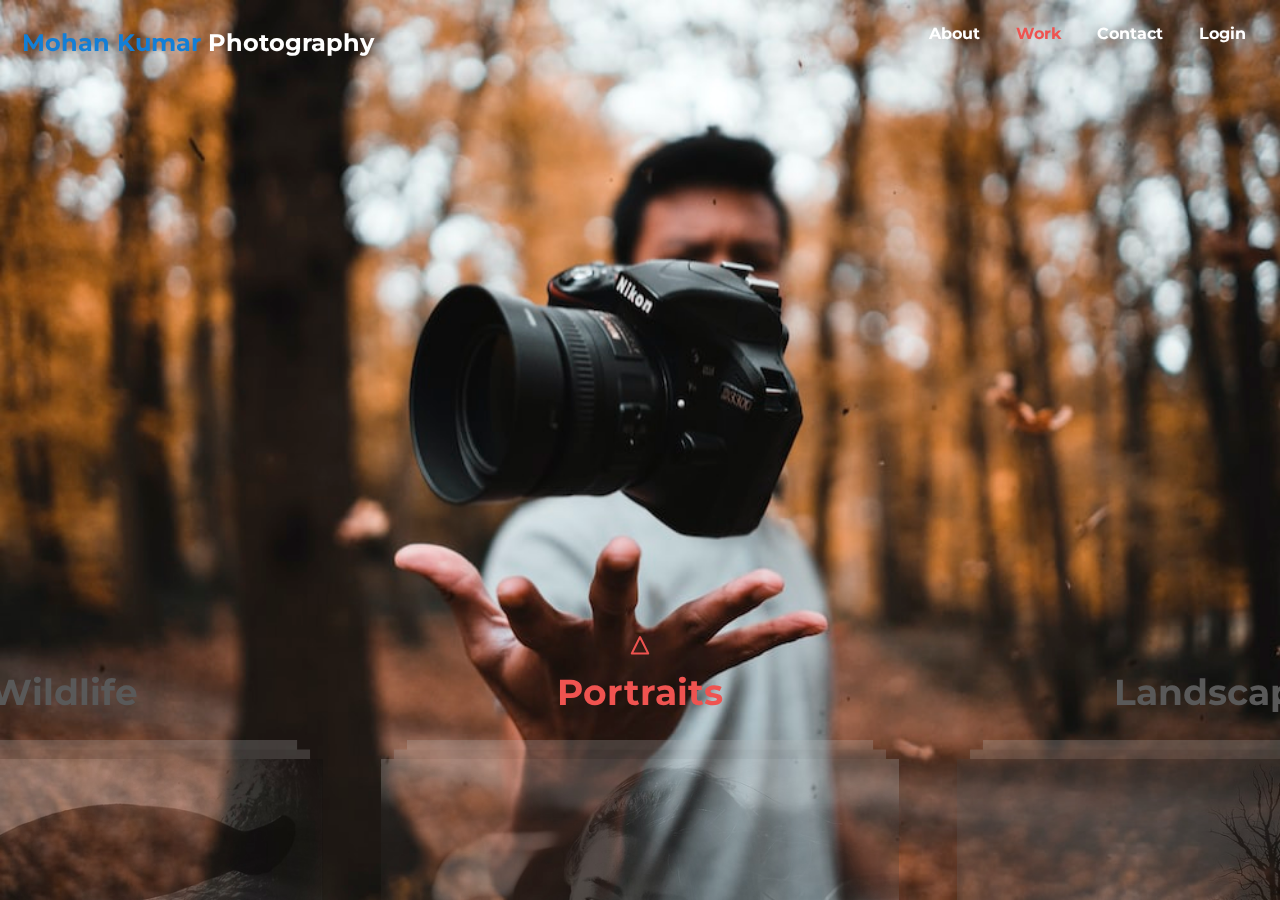
<file: index.html>
<!DOCTYPE html>
<html lang="en" class="no-js">
<head>
	<meta charset="UTF-8" />
	<meta http-equiv="X-UA-Compatible" content="IE=edge">
	<meta name="viewport" content="width=device-width, initial-scale=1">
	<title>Photography Website Concept</title>
	<meta name="description" content="A photography-inspired website layout with an expanding stack slider and a background image tilt effect" />
	<meta name="keywords" content="photography, template, layout, effect, expand, image stack, animation, flickity, tilt" />
	<meta name="author" content="Codrops" />
	<link rel="shortcut icon" href="favicon.ico">
	<link rel="stylesheet" type="text/css" href="css/normalize.css" />
	<link rel="stylesheet" type="text/css" href="css/flickity.css" />
	<link rel="stylesheet" type="text/css" href="css/main.css" />
	<script src="js/modernizr.custom.js"></script>

	
</head>
<body>
	<div class="container">
		<div class="hero">
			<div class="hero__back hero__back--static"></div>
			<div class="hero__back hero__back--mover"></div>
			<div class="hero__front"></div>
		</div>
		<header class="codrops-header">
			
			<h1 class="codrops-title"> Mohan Kumar <span>Photography</span></h1>
			<nav class="menu">
				<a class="menu__item" href="#"><span>About</span></a>
				<a class="menu__item menu__item--current" href="#"><span>Work</span></a>
				<a class="menu__item" href="contact.html"><span>Contact</span></a>
				<a class="menu__item" href="login.html"><span>Login</span></a>
			</nav>
		</header>
		<div class="stack-slider">
			<div class="stacks-wrapper">
				<div class="stack">
					<h2 class="stack-title"><a href="#" data-text="Portraits"><span>Portraits</span></a></h2>
					<div class="item">
						<div class="item__content">
							<img src="img/type1/1.jpg" alt="img01" />
							<h3 class="item__title"> Photo 1 <span class="item__date">11/09/2022</span></h3>
							<div class="item__details">
								<ul>
									<li><i class="icon icon-camera"></i><span>Canon PowerShot S95</span></li>
									<li><i class="icon icon-focal_length"></i><span>22.5mm</span></li>
									<li><i class="icon icon-aperture"></i><span>&fnof;/5.6</span></li>
									<li><i class="icon icon-exposure_time"></i><span>1/1000</span></li>
									<li><i class="icon icon-iso"></i><span>80</span></li>
								</ul>
							</div>
						</div>
					</div>
					<div class="item">
						<div class="item__content">
							<img src="img/type1/2.jpg" alt="img02" />
							<h3 class="item__title"> Photo 2 <span class="item__date">11/09/2022</span></h3>
							<div class="item__details">
								<ul>
									<li><i class="icon icon-camera"></i><span>Canon PowerShot S95</span></li>
									<li><i class="icon icon-focal_length"></i><span>22.5 mm</span></li>
									<li><i class="icon icon-aperture"></i><span>&fnof;/5.6</span></li>
									<li><i class="icon icon-exposure_time"></i><span>1/1000</span></li>
									<li><i class="icon icon-iso"></i><span>80</span></li>
								</ul>
							</div>
						</div>
					</div>
					<div class="item">
						<div class="item__content">
							<img src="img/type1/3.jpg" alt="img03" />
							<h3 class="item__title"> Photo 3 <span class="item__date">11/09/2022</span></h3>
							<div class="item__details">
								<ul>
									<li><i class="icon icon-camera"></i><span>Canon PowerShot S95</span></li>
									<li><i class="icon icon-focal_length"></i><span>22.5 mm</span></li>
									<li><i class="icon icon-aperture"></i><span>&fnof;/5.6</span></li>
									<li><i class="icon icon-exposure_time"></i><span>1/1000</span></li>
									<li><i class="icon icon-iso"></i><span>80</span></li>
								</ul>
							</div>
						</div>
					</div>
					<div class="item">
						<div class="item__content">
							<img src="img/type1/4.jpg" alt="img04" />
							<h3 class="item__title"> Photo 4 <span class="item__date">11/09/2022</span></h3>
							<div class="item__details">
								<ul>
									<li><i class="icon icon-camera"></i><span>Canon PowerShot S95</span></li>
									<li><i class="icon icon-focal_length"></i><span>22.5 mm</span></li>
									<li><i class="icon icon-aperture"></i><span>&fnof;/5.6</span></li>
									<li><i class="icon icon-exposure_time"></i><span>1/1000</span></li>
									<li><i class="icon icon-iso"></i><span>80</span></li>
								</ul>
							</div>
						</div>
					</div>
					<div class="item">
						<div class="item__content">
							<img src="img/type1/5.jpg" alt="img05" />
							<h3 class="item__title"> Photo 5 <span class="item__date">11/09/2022</span></h3>
							<div class="item__details">
								<ul>
									<li><i class="icon icon-camera"></i><span>Canon PowerShot S95</span></li>
									<li><i class="icon icon-focal_length"></i><span>22.5 mm</span></li>
									<li><i class="icon icon-aperture"></i><span>&fnof;/5.6</span></li>
									<li><i class="icon icon-exposure_time"></i><span>1/1000</span></li>
									<li><i class="icon icon-iso"></i><span>80</span></li>
								</ul>
							</div>
							<p>Images by <a href="https://www.google.com/search?q=google+images&tbm=isch&chips=q:google+images,g_1:beautiful:j8wPEGlClrA%3D&rlz=1C1FKPE_enIN998IN998&hl=en&sa=X&ved=2ahUKEwiRurG86JT6AhXai9gFHcrqCwcQ4lYoAnoECAEQJw&biw=1010&bih=722"> Google </a></p>
						</div>
					</div>
					
				</div>
				<div class="stack">
					<h2 class="stack-title"><a href="#" data-text="Landscape"><span>Landscape</span></a></h2>
					<div class="item">
						<div class="item__content">
							<img src="img/type3/1.jpg" alt="img01" />
							<h3 class="item__title"> Photo 1 <span class="item__date">11/09/2022</span></h3>
							<div class="item__details">
								<ul>
									<li><i class="icon icon-camera"></i><span>Canon PowerShot S95</span></li>
									<li><i class="icon icon-focal_length"></i><span>22.5 mm</span></li>
									<li><i class="icon icon-aperture"></i><span>&fnof;/5.6</span></li>
									<li><i class="icon icon-exposure_time"></i><span>1/1000</span></li>
									<li><i class="icon icon-iso"></i><span>80</span></li>
								</ul>
							</div>
						</div>
					</div>
					<div class="item">
						<div class="item__content">
							<img src="img/type3/2.jpg" alt="img02" />
							<h3 class="item__title"> Photo 2 <span class="item__date">11/09/2022</span></h3>
							<div class="item__details">
								<ul>
									<li><i class="icon icon-camera"></i><span>Canon PowerShot S95</span></li>
									<li><i class="icon icon-focal_length"></i><span>22.5 mm</span></li>
									<li><i class="icon icon-aperture"></i><span>&fnof;/5.6</span></li>
									<li><i class="icon icon-exposure_time"></i><span>1/1000</span></li>
									<li><i class="icon icon-iso"></i><span>80</span></li>
								</ul>
							</div>
						</div>
					</div>
					<div class="item">
						<div class="item__content">
							<img src="img/type3/3.jpg" alt="img03" />
							<h3 class="item__title"> Photo 3 <span class="item__date">11/09/2022</span></h3>
							<div class="item__details">
								<ul>
									<li><i class="icon icon-camera"></i><span>Canon PowerShot S95</span></li>
									<li><i class="icon icon-focal_length"></i><span>22.5 mm</span></li>
									<li><i class="icon icon-aperture"></i><span>&fnof;/5.6</span></li>
									<li><i class="icon icon-exposure_time"></i><span>1/1000</span></li>
									<li><i class="icon icon-iso"></i><span>80</span></li>
								</ul>
							</div>
						</div>
					</div>
					<div class="item">
						<div class="item__content">
							<img src="img/type3/4.jpg" alt="img04" />
							<h3 class="item__title"> Photo 4 <span class="item__date">11/09/2022</span></h3>
							<div class="item__details">
								<ul>
									<li><i class="icon icon-camera"></i><span>Canon PowerShot S95</span></li>
									<li><i class="icon icon-focal_length"></i><span>22.5 mm</span></li>
									<li><i class="icon icon-aperture"></i><span>&fnof;/5.6</span></li>
									<li><i class="icon icon-exposure_time"></i><span>1/1000</span></li>
									<li><i class="icon icon-iso"></i><span>80</span></li>
								</ul>
							</div>
						</div>
					</div>
					<div class="item">
						<div class="item__content">
							<img src="img/type3/5.jpg" alt="img05" />
							<h3 class="item__title"> Photo 5 <span class="item__date">11/09/2022</span></h3>
							<div class="item__details">
								<ul>
									<li><i class="icon icon-camera"></i><span>Canon PowerShot S95</span></li>
									<li><i class="icon icon-focal_length"></i><span>22.5 mm</span></li>
									<li><i class="icon icon-aperture"></i><span>&fnof;/5.6</span></li>
									<li><i class="icon icon-exposure_time"></i><span>1/1000</span></li>
									<li><i class="icon icon-iso"></i><span>80</span></li>
								</ul>
							</div>
							<p>Images by <a href="https://www.flickr.com/photos/56218409@N03/">Matthias Ripp</a></p>
						</div>
					</div>
					<div class="item">
						<!-- Related demos -->
						
					</div>
				</div>
				<div class="stack">
					<h2 class="stack-title"><a href="#" data-text="Miscellaneous"><span>Miscellaneous</span></a></h2>
					<div class="item">
						<div class="item__content">
							<img src="img/type2/1.jpg" alt="img01" />
							<h3 class="item__title"> Photo 1 <span class="item__date">11/09/2022</span></h3>
							<div class="item__details">
								<ul>
									<li><i class="icon icon-camera"></i><span>Canon PowerShot S95</span></li>
									<li><i class="icon icon-focal_length"></i><span>22.5 mm</span></li>
									<li><i class="icon icon-aperture"></i><span>&fnof;/5.6</span></li>
									<li><i class="icon icon-exposure_time"></i><span>1/1000</span></li>
									<li><i class="icon icon-iso"></i><span>80</span></li>
								</ul>
							</div>
						</div>
					</div>
					<div class="item">
						<div class="item__content">
							<img src="img/type2/2.jpg" alt="img02" />
							<h3 class="item__title"> Photo 2 <span class="item__date">11/09/2022</span></h3>
							<div class="item__details">
								<ul>
									<li><i class="icon icon-camera"></i><span>Canon PowerShot S95</span></li>
									<li><i class="icon icon-focal_length"></i><span>22.5 mm</span></li>
									<li><i class="icon icon-aperture"></i><span>&fnof;/5.6</span></li>
									<li><i class="icon icon-exposure_time"></i><span>1/1000</span></li>
									<li><i class="icon icon-iso"></i><span>80</span></li>
								</ul>
							</div>
						</div>
					</div>
					<div class="item">
						<div class="item__content">
							<img src="img/type2/3.jpg" alt="img03" />
							<h3 class="item__title"> Photo 3 <span class="item__date">11/09/2022</span></h3>
							<div class="item__details">
								<ul>
									<li><i class="icon icon-camera"></i><span>Canon PowerShot S95</span></li>
									<li><i class="icon icon-focal_length"></i><span>22.5 mm</span></li>
									<li><i class="icon icon-aperture"></i><span>&fnof;/5.6</span></li>
									<li><i class="icon icon-exposure_time"></i><span>1/1000</span></li>
									<li><i class="icon icon-iso"></i><span>80</span></li>
								</ul>
							</div>
						</div>
					</div>
					<div class="item">
						<div class="item__content">
							<img src="img/type2/4.jpg" alt="img04" />
							<h3 class="item__title"> Photo 4 <span class="item__date">11/09/2022</span></h3>
							<div class="item__details">
								<ul>
									<li><i class="icon icon-camera"></i><span>Canon PowerShot S95</span></li>
									<li><i class="icon icon-focal_length"></i><span>22.5 mm</span></li>
									<li><i class="icon icon-aperture"></i><span>&fnof;/5.6</span></li>
									<li><i class="icon icon-exposure_time"></i><span>1/1000</span></li>
									<li><i class="icon icon-iso"></i><span>80</span></li>
								</ul>
							</div>
						</div>
					</div>
					<div class="item">
						<div class="item__content">
							<img src="img/type2/5.jpg" alt="img05" />
							<h3 class="item__title"> Photo 5 <span class="item__date">11/09/2022</span></h3>
							<div class="item__details">
								<ul>
									<li><i class="icon icon-camera"></i><span>Canon PowerShot S95</span></li>
									<li><i class="icon icon-focal_length"></i><span>22.5 mm</span></li>
									<li><i class="icon icon-aperture"></i><span>&fnof;/5.6</span></li>
									<li><i class="icon icon-exposure_time"></i><span>1/1000</span></li>
									<li><i class="icon icon-iso"></i><span>80</span></li>
								</ul>
							</div>
							<p>Images by <a href="https://www.flickr.com/photos/deanhochman/">Dean Hochman</a></p>
						</div>
					</div>
					<div class="item">
						
					</div>
				</div>
				<div class="stack">
					<h2 class="stack-title"><a href="#" data-text="Wildlife"><span>Wildlife</span></a></h2>
					<div class="item">
						<div class="item__content">
							<img src="img/type4/1.jpg" alt="img01" />
							<h3 class="item__title"> Photo 1 <span class="item__date">11/09/2022</span></h3>
							<div class="item__details">
								<ul>
									<li><i class="icon icon-camera"></i><span>Canon PowerShot S95</span></li>
									<li><i class="icon icon-focal_length"></i><span>22.5 mm</span></li>
									<li><i class="icon icon-aperture"></i><span>&fnof;/5.6</span></li>
									<li><i class="icon icon-exposure_time"></i><span>1/1000</span></li>
									<li><i class="icon icon-iso"></i><span>80</span></li>
								</ul>
							</div>
						</div>
					</div>
					<div class="item">
						<div class="item__content">
							<img src="img/type4/2.jpg" alt="img02" />
							<h3 class="item__title"> Photo 2 <span class="item__date">11/09/2022</span></h3>
							<div class="item__details">
								<ul>
									<li><i class="icon icon-camera"></i><span>Canon PowerShot S95</span></li>
									<li><i class="icon icon-focal_length"></i><span>22.5 mm</span></li>
									<li><i class="icon icon-aperture"></i><span>&fnof;/5.6</span></li>
									<li><i class="icon icon-exposure_time"></i><span>1/1000</span></li>
									<li><i class="icon icon-iso"></i><span>80</span></li>
								</ul>
							</div>
						</div>
					</div>
					<div class="item">
						<div class="item__content">
							<img src="img/type4/3.jpg" alt="img03" />
							<h3 class="item__title"> Photo 3 <span class="item__date">11/09/2022</span></h3>
							<div class="item__details">
								<ul>
									<li><i class="icon icon-camera"></i><span>Canon PowerShot S95</span></li>
									<li><i class="icon icon-focal_length"></i><span>22.5 mm</span></li>
									<li><i class="icon icon-aperture"></i><span>&fnof;/5.6</span></li>
									<li><i class="icon icon-exposure_time"></i><span>1/1000</span></li>
									<li><i class="icon icon-iso"></i><span>80</span></li>
								</ul>
							</div>
						</div>
					</div>
					<div class="item">
						<div class="item__content">
							<img src="img/type4/4.jpg" alt="img04" />
							<h3 class="item__title"> Photo 4 <span class="item__date">11/09/2022</span></h3>
							<div class="item__details">
								<ul>
									<li><i class="icon icon-camera"></i><span>Canon PowerShot S95</span></li>
									<li><i class="icon icon-focal_length"></i><span>22.5 mm</span></li>
									<li><i class="icon icon-aperture"></i><span>&fnof;/5.6</span></li>
									<li><i class="icon icon-exposure_time"></i><span>1/1000</span></li>
									<li><i class="icon icon-iso"></i><span>80</span></li>
								</ul>
							</div>
						</div>
					</div>
					<div class="item">
						<div class="item__content">
							<img src="img/type4/5.jpg" alt="img05" />
							<h3 class="item__title"> Photo 5 <span class="item__date">11/09/2022</span></h3>
							<div class="item__details">
								<ul>
									<li><i class="icon icon-camera"></i><span>Canon PowerShot S95</span></li>
									<li><i class="icon icon-focal_length"></i><span>22.5 mm</span></li>
									<li><i class="icon icon-aperture"></i><span>&fnof;/5.6</span></li>
									<li><i class="icon icon-exposure_time"></i><span>1/1000</span></li>
									<li><i class="icon icon-iso"></i><span>80</span></li>
								</ul>
							</div>
							<p>Images by <a href="https://www.flickr.com/photos/usfwsendsp/">USFWS Endangered Species</a></p>
						</div>
					</div>
					
				</div>
			</div>
			<!-- /stacks-wrapper -->
		</div>
		<!-- /stacks -->
		<img class="loader" src="img/three-dots.svg" width="60" alt="Loader image" />
	</div>
	
	
	<!-- /container -->
	<!-- Flickity v1.0.0 http://flickity.metafizzy.co/ -->
	<script src="js/flickity.pkgd.min.js"></script>
	<script src="js/smoothscroll.js"></script>
	<script src="js/main.js"></script>
</body>
</html>
</file>
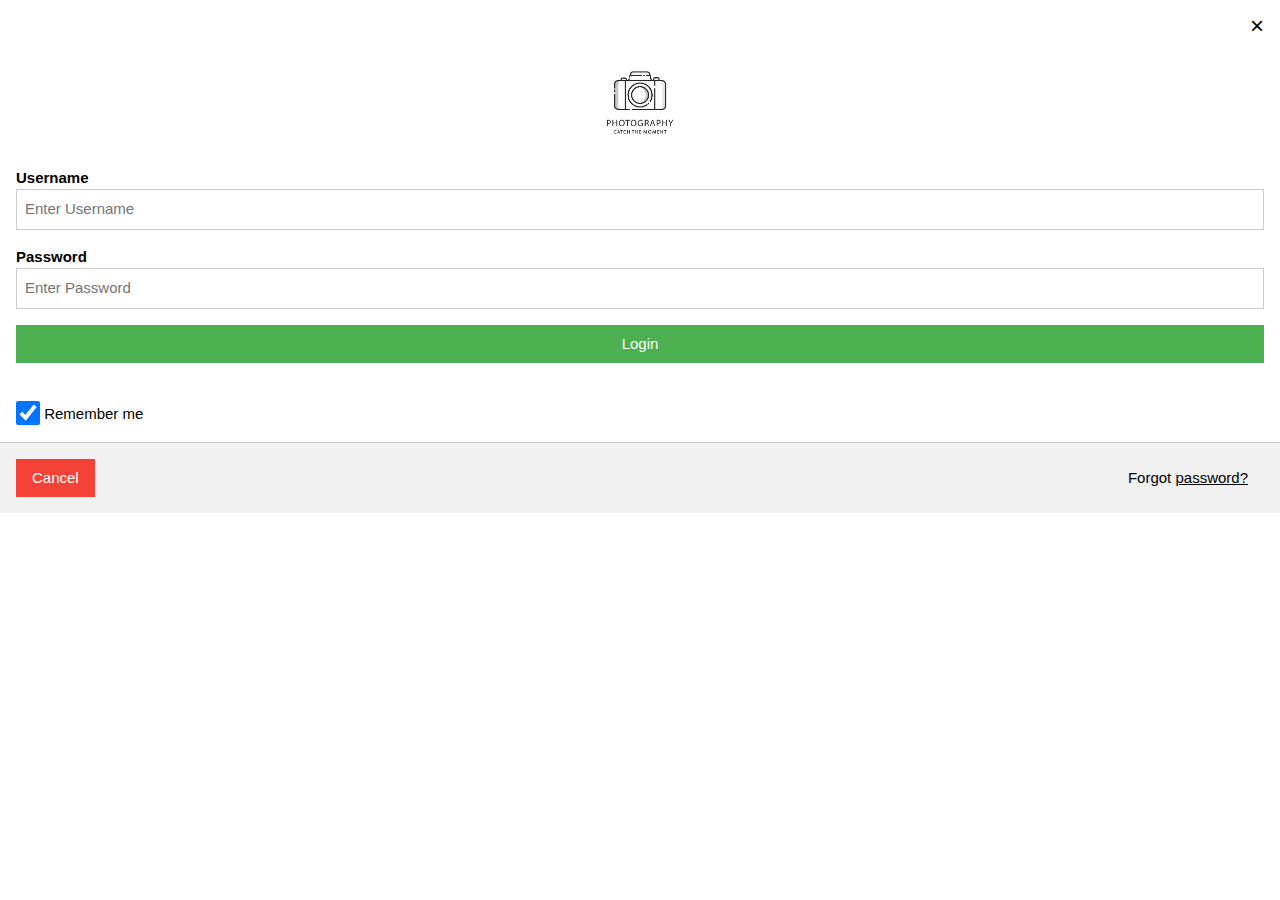
<file: login.html>
<!DOCTYPE html>
<html>
<title>Photography Login</title>
<head>
<meta name="viewport" content="width=device-width, initial-scale=1">
<link rel="stylesheet" href="https://www.w3schools.com/w3css/4/w3.css">

</head>
<body>

<!-- <div class="w3-container">
  <h2>W3.CSS Login Modal</h2>
  <button onclick="document.getElementById('id01').style.display='block'" class="w3-button w3-green w3-large">Login</button>

  <div id="id01" class="w3-modal">
    <div class="w3-modal-content w3-card-4 w3-animate-zoom" style="max-width:600px">
-->
      <div class="w3-center"><br>
        <span onclick="document.getElementById('id01').style.display='none'" class="w3-button w3-xlarge w3-hover-red w3-display-topright" title="Close Modal">&times;</span>
        <img src="img/bg6.jpg" alt="Avatar" style="width:10%" class="w3-circle w3-margin-top">
      </div>

      <form class="w3-container" action="/action_page.php">
        <div class="w3-section">
          <label><b>Username</b></label>
          <input class="w3-input w3-border w3-margin-bottom" type="text" placeholder="Enter Username" name="usrname" required>
          <label><b>Password</b></label>
          <input class="w3-input w3-border" type="password" placeholder="Enter Password" name="psw" required>
          <button class="w3-button w3-block w3-green w3-section w3-padding" type="submit">Login</button>
          <input class="w3-check w3-margin-top" type="checkbox" checked="checked"> Remember me
        </div>
      </form>

      <div class="w3-container w3-border-top w3-padding-16 w3-light-grey">
        <button onclick="document.getElementById('id01').style.display='none'" type="button" class="w3-button w3-red">Cancel</button>
        <span class="w3-right w3-padding w3-hide-small">Forgot <a href="#">password?</a></span>
      </div>

    </div>
  </div>
</div>
            
</body>
</html>
</file>
<file: css/main.css>
@import url(http://fonts.googleapis.com/css?family=Montserrat:400,700);

/* Fonts & icons */
@font-face {
	font-weight: normal;
	font-style: normal;
	font-family: 'codropsicons';
	src: url("../fonts/codropsicons/codropsicons.eot");
	src: url("../fonts/codropsicons/codropsicons.eot?#iefix") format("embedded-opentype"), url("../fonts/codropsicons/codropsicons.woff") format("woff"), url("../fonts/codropsicons/codropsicons.ttf") format("truetype"), url("../fonts/codropsicons/codropsicons.svg#codropsicons") format("svg");
}

@font-face {
	font-family: 'camera-icons';
	src:url('../fonts/camera-icons/camera-icons.eot?7h6q4p');
	src:url('../fonts/camera-icons/camera-icons.eot?#iefix7h6q4p') format('embedded-opentype'),
		url('../fonts/camera-icons/camera-icons.woff?7h6q4p') format('woff'),
		url('../fonts/camera-icons/camera-icons.ttf?7h6q4p') format('truetype'),
		url('../fonts/camera-icons/camera-icons.svg?7h6q4p#camera-icons') format('svg');
	font-weight: normal;
	font-style: normal;
}

/* Helpers & resets */
*,
*:after,
*:before {
	-webkit-box-sizing: border-box;
	box-sizing: border-box;
}

.cf:before,
.cf:after {
	content: '';
	display: table;
}

.cf:after {
	clear: both;
}

/* General styles */
body {
	background: #000000;
	color: rgb(18, 127, 215);
	font-size: 1em;
	overflow: hidden;
	position: relative;
	overflow-y: scroll;
	font-family: 'Montserrat', 'Helvetica Neue', Helvetica, Arial, sans-serif;
	-webkit-font-smoothing: antialiased;
	-moz-osx-font-smoothing: grayscale;
}

a {
	color: #ffffff;
	text-decoration: none;
	outline: none;
}

a:hover {
	color: #ef5350;
}

a:hover,
a:focus {
	outline: none;
}

button:focus {
	outline: none;
}

/* Main container */
.container {
	position: relative;
	min-height: 100vh;
	height: 100%;
	overflow: hidden;
	display: -webkit-flex;
	display: -ms-flexbox;
	display: flex;
	-webkit-flex-direction: column;
	-moz-flex-direction: column;
	-ms-flex-direction: column;
	flex-direction: column;
}

/* Header */
.codrops-header {
	padding: 1em 0;
	display: -webkit-flex;
	display: -ms-flexbox;
	display: flex;
	-webkit-flex: none;
	flex: none;
	margin: 0 10px;
	z-index: 1000;
	position: relative;
}

.codrops-header h1 {
	font-size: 1.5em;
	margin: 0 auto 0 0;
	padding: 0.5em;
}

.codrops-header h1 span {
	color: #ffffff;
}

.codrops-links {
	position: relative;
	display: inline-block;
	white-space: nowrap;
	text-align: center;
	margin: 0;
	height: 40px;
	-webkit-flex: none;
	flex: none;
}

.codrops-links::after {
	position: absolute;
	top: 0;
	left: 50%;
	width: 1px;
	height: 100%;
	min-height: 20px;
	background: #585558;
	content: '';
	-webkit-transform: rotate3d(0, 0, 1, 22.5deg);
	transform: rotate3d(0, 0, 1, 22.5deg);
}

.codrops-icon {
	display: inline-block;
	margin: 0.5em;
	width: 1.5em;
	text-decoration: none;
}

.codrops-icon:before {
	margin: 0 5px;
	text-transform: none;
	font-weight: normal;
	font-style: normal;
	font-variant: normal;
	font-family: 'codropsicons';
	line-height: 1;
	speak-as: none;
	-webkit-font-smoothing: antialiased;
}

.codrops-icon span {
	display: none;
}

.codrops-icon--drop:before {
	content: "\e001";
}

.codrops-icon--prev:before {
	content: "\e004";
}

/* Menu */
.menu {
	font-size: 1em;
	padding: 0.5em;
}

.menu__item {
	font-weight: bold;
	margin: 0 1em;
}


.menu__item--current {
	color: #ef5350;
}

/* Hero image */
.hero {
	position: absolute;
	width: 100%;
	height: 100vh;
	top: 0;
	left: 0;
	overflow: hidden;
	pointer-events: none;
}

.hero > div {
	background: #000000 url(../img/bg.jpeg) no-repeat 50% 0;
	background-size: 100% 100%;
	-webkit-backface-visibility: hidden;
	backface-visibility: hidden;
}

.hero__back--static,
.hero__front {
	-webkit-transition: -webkit-transform 0.5s, opacity 0.5s;
	transition: transform 0.5s, opacity 0.5s;
	-webkit-transform-origin: 50% 60px;
	transform-origin: 50% 60px;
	-webkit-transition-timing-function: cubic-bezier(0.6,0,0.4,1);
	transition-timing-function: cubic-bezier(0.6,0,0.4,1);
} 

.hero__back {
	position: absolute;
	width: 100%;
	height: 100%;
}

.hero__back--mover {
	opacity: 0.7;
	-webkit-transition: -webkit-transform 0.4s, opacity 0s 0.5s;
	transition: transform 0.4s, opacity 0s 0.5s;
}

.move-items .hero__back--mover {
	opacity: 0;
	-webkit-transition-delay: 0s;
	transition-delay: 0s;
}

.hero__front {
	position: absolute;
	top: 0;
	left: 50%;
	margin: 0 0 0 -391px;
	width: 782px;
	height: 782px;
	border-radius: 50%;
	opacity: 0;
}

.move-items .hero__back--static {
	opacity: 0;
	-webkit-transform: scale3d(0.15,0.15,1);
	transform: scale3d(0.15,0.15,1);
}

.move-items .hero__front {
	opacity: 1;
	-webkit-transition-duration: 0.5s, 0s;
	transition-duration: 0.5s, 0s;
	-webkit-transform: scale3d(0.15,0.15,1);
	transform: scale3d(0.15,0.15,1);
}

/* Stack slider */
.stack-slider {
	position: absolute;
	height: 40vh;
	width: 100vw;
	top: 0;
	opacity: 0;
	-webkit-touch-callout: none;
	-webkit-user-select: none;
	-khtml-user-select: none;
	-moz-user-select: none;
	-ms-user-select: none;
	user-select: none;
	-webkit-transform: translate3d(0, 60vh, 0);
	transform: translate3d(0, 60vh, 0);
	-webkit-transition: -webkit-transform 0.5s, opacity 0.5s;
	transition: transform 0.5s, opacity 0.5s;
	-webkit-transition-timing-function: cubic-bezier(0.6,0,0.4,1);
	transition-timing-function: cubic-bezier(0.6,0,0.4,1);
}

.view-init .stack-slider {
	opacity: 1;
}

.move-items .stack-slider {
	-webkit-transform: translate3d(0,0,0);
	transform: translate3d(0,0,0);
}

.view-full .flickity-viewport {
	overflow: visible;
}

/* Loader */
.loader {
	position: fixed;
	width: 60px;
	height: 15px;
	top: 80vh;
	left: 50%;
	margin: -7px 0 0 -30px;
}

.view-init .loader {
	display: none;
}

.stacks-wrapper {
	height: 100%;
}

.stack {
	width: 45%;
	min-width: 300px;
	height: 100%;
	text-align: center;
}

.stack.is-selected {
	height: auto;
}

.stack.stack-prev,
.stack.stack-next {
	-webkit-transition: -webkit-transform 0.5s, opacity 0.5s;
	transition: transform 0.5s, opacity 0.5s;
	-webkit-transition-timing-function: cubic-bezier(0.6,0,0.4,1);
	transition-timing-function: cubic-bezier(0.6,0,0.4,1);
}

.move-items .stack.stack-prev,
.move-items .stack.stack-next {
	opacity: 0;
}

.move-items .stack.stack-prev {
	-webkit-transform: translate3d(-70px, 65vh, 0);
	transform: translate3d(-70px, 65vh, 0);
}

.move-items .stack.stack-next {
	-webkit-transform: translate3d(70px, 65vh, 0);
	transform: translate3d(70px, 65vh, 0);
}

.stack.is-selected .stack-title::before,
.stack.stack-prev .stack-title::after,
.stack.stack-next .stack-title::after {
	content: '';
	width: 30px;
	height: 30px;
	position: absolute;
	opacity: 0;
	z-index: 100;
}

.stack.is-selected .stack-title::before {
	margin: 0 0 0 -15px;
	left: 50%;
	top: 10px;
	background: url(../img/arrow-colored.svg) no-repeat center center;
	-webkit-transition: -webkit-transform 0.5s, opacity 0.3s;
	transition: transform 0.5s, opacity 0.3s;
	-webkit-transition-timing-function: cubic-bezier(0.6,0,0.4,1);
	transition-timing-function: cubic-bezier(0.6,0,0.4,1);
}

.item-clickable .stack.is-selected .stack-title::before {
	opacity: 1;
}

.move-items .is-selected .stack-title::before {
	-webkit-transform: rotate3d(0,0,1,180deg);
	transform: rotate3d(0,0,1,180deg);
}

.stack.stack-prev .stack-title::after,
.stack.stack-next .stack-title::after {
	content: '';
	top: 1.65em;
	background: url(../img/arrow-gray.svg) no-repeat center center;
}

.stack.stack-prev .stack-title::after {
	right: 0;
	-webkit-transform: rotate3d(0,0,1,-90deg);
	transform: rotate3d(0,0,1,-90deg);
}

.stack.stack-next .stack-title::after {
	left: 0;
	-webkit-transform: rotate3d(0,0,1,90deg);
	transform: rotate3d(0,0,1,90deg);
}

.stack.stack-prev .stack-title:hover::after,
.stack.stack-next .stack-title:hover::after {
	opacity: 1;
}

.stack-title {
	font-size: 2.25em;
	font-weight: 700;
	margin: 80px 0 30px;
	padding: 50px 40px 15px;
	text-align: center;
	display: inline-block;
	position: relative;
	cursor: pointer;
}

.stack-title a {
	display: block;
	position: relative;
	overflow: hidden;
	color: #fff;
	width: 100%;
	-webkit-backface-visibility: hidden;
	backface-visibility: hidden;
}

.stack-title a::after {
	content: attr(data-text);
	position: absolute;
	width: 100%;
	height: 100%;
	top: 0;
	left: 0;
	font-size: 0.5em;
	line-height: 2.5;
	opacity: 0;
	pointer-events: none;
	-webkit-transform: translate3d(0,100%,0);
	transform: translate3d(0,100%,0);
}

.stack-title a span {
	display: block;
	color: #595959;
	cursor: pointer;
	-webkit-backface-visibility: hidden;
	backface-visibility: hidden;
}

.is-selected .stack-title a span {
	color: #ef5350;
}

.stack-title a::after,
.stack-title a span {
	-webkit-transition: -webkit-transform 1s 0.15s, opacity 1s 0.15s;
	transition: transform 1s 0.15s, opacity 1s 0.15s;
	-webkit-transition-timing-function: cubic-bezier(0.2, 1, 0.3, 1);
	transition-timing-function: cubic-bezier(0.2, 1, 0.3, 1);
}

.stack-title a:hover {
	color: #fff;
}

.move-items .is-selected .stack-title a::after {
	opacity: 1;
	-webkit-transform: translate3d(0, 0, 0);
	transform: translate3d(0, 0, 0);
}

.move-items .is-selected .stack-title a span {
	opacity: 0;
	-webkit-transform: translate3d(0, -150%, 0);
	transform: translate3d(0, -150%, 0);
}

.item {
	padding: 0 5% 5%;
	opacity: 0;
	width: 100%;
	position: relative;
	text-align: left;
	-webkit-transform: translate3d(0,75px,0);
	transform: translate3d(0,75px,0);
	-webkit-transition: -webkit-transform 0.5s, opacity 0.5s;
	transition: transform 0.5s, opacity 0.5s;
	-webkit-transition-timing-function: cubic-bezier(0.6,0,0.4,1);
	transition-timing-function: cubic-bezier(0.6,0,0.4,1);
}

.move-items .is-selected .item {
	opacity: 1;
}

.move-items .is-selected .item:first-of-type .item__content::after {
	-webkit-transform: translate3d(0,0,0) scale3d(0.95,0.95,1);
	transform: translate3d(0,0,0) scale3d(0.95,0.95,1);
}

.move-items .is-selected .item:first-of-type .item__content::before {
	-webkit-transform: translate3d(0,0,0) scale3d(0.9,0.9,1);
	transform: translate3d(0,0,0) scale3d(0.9,0.9,1);
}

.item:first-of-type {
	opacity: 0.25;
	-webkit-transform: translate3d(0,0,0);
	transform: translate3d(0,0,0);
}

.move-items .is-selected .item {
	-webkit-transition-delay: 0.15s;
	transition-delay: 0.15s;
	-webkit-transform: translate3d(0,0,0);
	transform: translate3d(0,0,0);
}

.move-items .is-selected .item:first-of-type {
	-webkit-transition-delay: 0s;
	transition-delay: 0s;
}

.item__content {
	position: relative;
	z-index: 100;
	max-width: 800px;
	margin: 0 auto;
}

.item__content p {
	font-size: 0.75em;
}

.item:first-of-type .item__content::before,
.item:first-of-type .item__content::after {
	content: '';
	width: 100%;
	height: 20px;
	top: 0;
	left: 0;
	z-index: -1;
	position: absolute;
	-webkit-transition: -webkit-transform 0.3s;
	transition: transform 0.3s;
	-webkit-backface-visibility: hidden;
	backface-visibility: hidden;
}

.item:first-of-type .item__content::before {
	background: #b8b8b8;
	-webkit-transform: translate3d(0,-20px,0) scale3d(0.9,0.9,1);
	transform: translate3d(0,-20px,0) scale3d(0.9,0.9,1);
}

.item:first-of-type .item__content::after {
	background: #a7a7a7;
	-webkit-transform: translate3d(0,-10px,0) scale3d(0.95,0.95,1);
	transform: translate3d(0,-10px,0) scale3d(0.95,0.95,1);
}

.item img {
	width: 100%;
	display: block;
	position: relative;
	z-index: 100;
}

.item__title {
	font-size: 1.25em;
	margin: 0;
	padding: 0.75em 0;
	color: #9d9d9d;
}

.item__date {
	font-size: 0.5em;
	vertical-align: middle;
	display: inline-block;
	color: #4F4E4E;
	margin-left: 5px;
}

.item__details {
	text-align: left;
	margin: 0 0 2em;
}

.item__details ul {
	font-family: 'Avenir Next', 'Helvetica Neue', Helvetica, Arial, sans-serif;
	list-style: none;
	margin: 0;
	padding: 0;
}

.item__details ul li {
	display: block;
	padding: 3px 0;
	color: #9d9d9d;
	white-space: nowrap;
	opacity: 0;
	-webkit-transform: translate3d(0,20px,0);
	transform: translate3d(0,20px,0);
	-webkit-transition: -webkit-transform 0.5s, opacity 0.5s;
	transition: transform 0.5s, opacity 0.5s;
}

.move-items .is-selected .item__details ul li {
	opacity: 1;
	-webkit-transform: translate3d(0,0,0);
	transform: translate3d(0,0,0);
}

.move-items .is-selected .item__details ul li:first-child {
	-webkit-transition-delay: 0.25s;
	transition-delay: 0.25s;
}

.move-items .is-selected .item__details ul li:nth-child(2) {
	-webkit-transition-delay: 0.3s;
	transition-delay: 0.3s;
}

.move-items .is-selected .item__details ul li:nth-child(3) {
	-webkit-transition-delay: 0.35s;
	transition-delay: 0.35s;
}

.move-items .is-selected .item__details ul li:nth-child(4) {
	-webkit-transition-delay: 0.4s;
	transition-delay: 0.4s;
}

.move-items .is-selected .item__details ul li:nth-child(5) {
	-webkit-transition-delay: 0.45s;
	transition-delay: 0.45s;
}

.item__details ul li:first-child {
	font-weight: bold;
	color: #ef5350;
}

.icon {
	font-family: 'camera-icons';
	speak-as: none;
	font-style: normal;
	font-weight: normal;
	font-variant: normal;
	text-transform: none;
	line-height: 1;
	display: inline-block;
	vertical-align: middle;
	/* Better Font Rendering =========== */
	-webkit-font-smoothing: antialiased;
	-moz-osx-font-smoothing: grayscale;
}

.icon + span {
	margin-left: 5px;
	vertical-align: middle;
}

.icon-focal_length:before {
	content: "\e600";
}

.icon-exposure_time:before {
	content: "\e601";
}

.icon-iso:before {
	content: "\e602";
}

.icon-camera:before {
	content: "\e603";
}

.icon-aperture:before {
	content: "\e604";
}

.item__details .icon {
	color: #4F4E4E;
	margin-right: 5px;
}

/* Related demos */
.item__content--related {
	text-align: center;
	display: -webkit-flex;
	display: -ms-flexbox;
	display: flex; 
	-webkit-flex-wrap: wrap;
	flex-wrap: wrap;
	-webkit-justify-content: space-between;
	justify-content: space-between;
}

.item__content--related > p {
	width: 100%;
	font-size: 1em;
	font-weight: bold;
	padding: 1em 0;
	color: #7E7D7D;
}

.media-item {
	display: block;
	margin: 0 auto;
	max-width: 50%;
	min-width: 250px;
	font-weight: bold;
	padding: 1em;
}

.media-item__img {
	max-width: 250px;
	width: auto;
	opacity: 0.3;
	-webkit-transition: opacity 0.3s;
	transition: opacity 0.3s;
}

.media-item:hover .media-item__img,
.media-item:focus .media-item__img {
	opacity: 1;
}

.media-item__title {
	font-size: 1em;
	margin: 0;
	padding: 0.5em;
}

/* Mobile-first media queries */
@media screen and (min-width: 65em) {
	.item__details {
		position: absolute;
		top: 0;
		margin: 0 0 0 1em;
		z-index: 1000;
		left: 100%;
		width: 40%;
	}
}

/* Mobile-specific media queries */
@media screen and (max-width: 65em) {
	.stack {
		width: 60%;
	}
}

@media screen and (max-width: 45em) {
	.stack-title {
		font-size: 1.75em;
	}
	.menu__item {
		display: block;
		background: #4F4E4E;
		overflow: hidden;
		height: 4px;
		width: 30px;
		margin: 3px 10px 0 0;
	}
	.menu__item span {
		display: none;
	}
	.codrops-header {
		padding: 0.5em 0;
	}
	.stack.stack-prev .stack-title::after, 
	.stack.stack-next .stack-title::after {
		top: 1.85em;
	}
	.codrops-header h1 {
		font-size: 0.85em;
		padding: 0.25em;
	}
}

@media screen and (max-height: 35em) {
	.stack-slider {
		height: 60vh;
		-webkit-transform: translate3d(0, 40vh, 0);
		transform: translate3d(0, 40vh, 0);
	}
}
</file>
